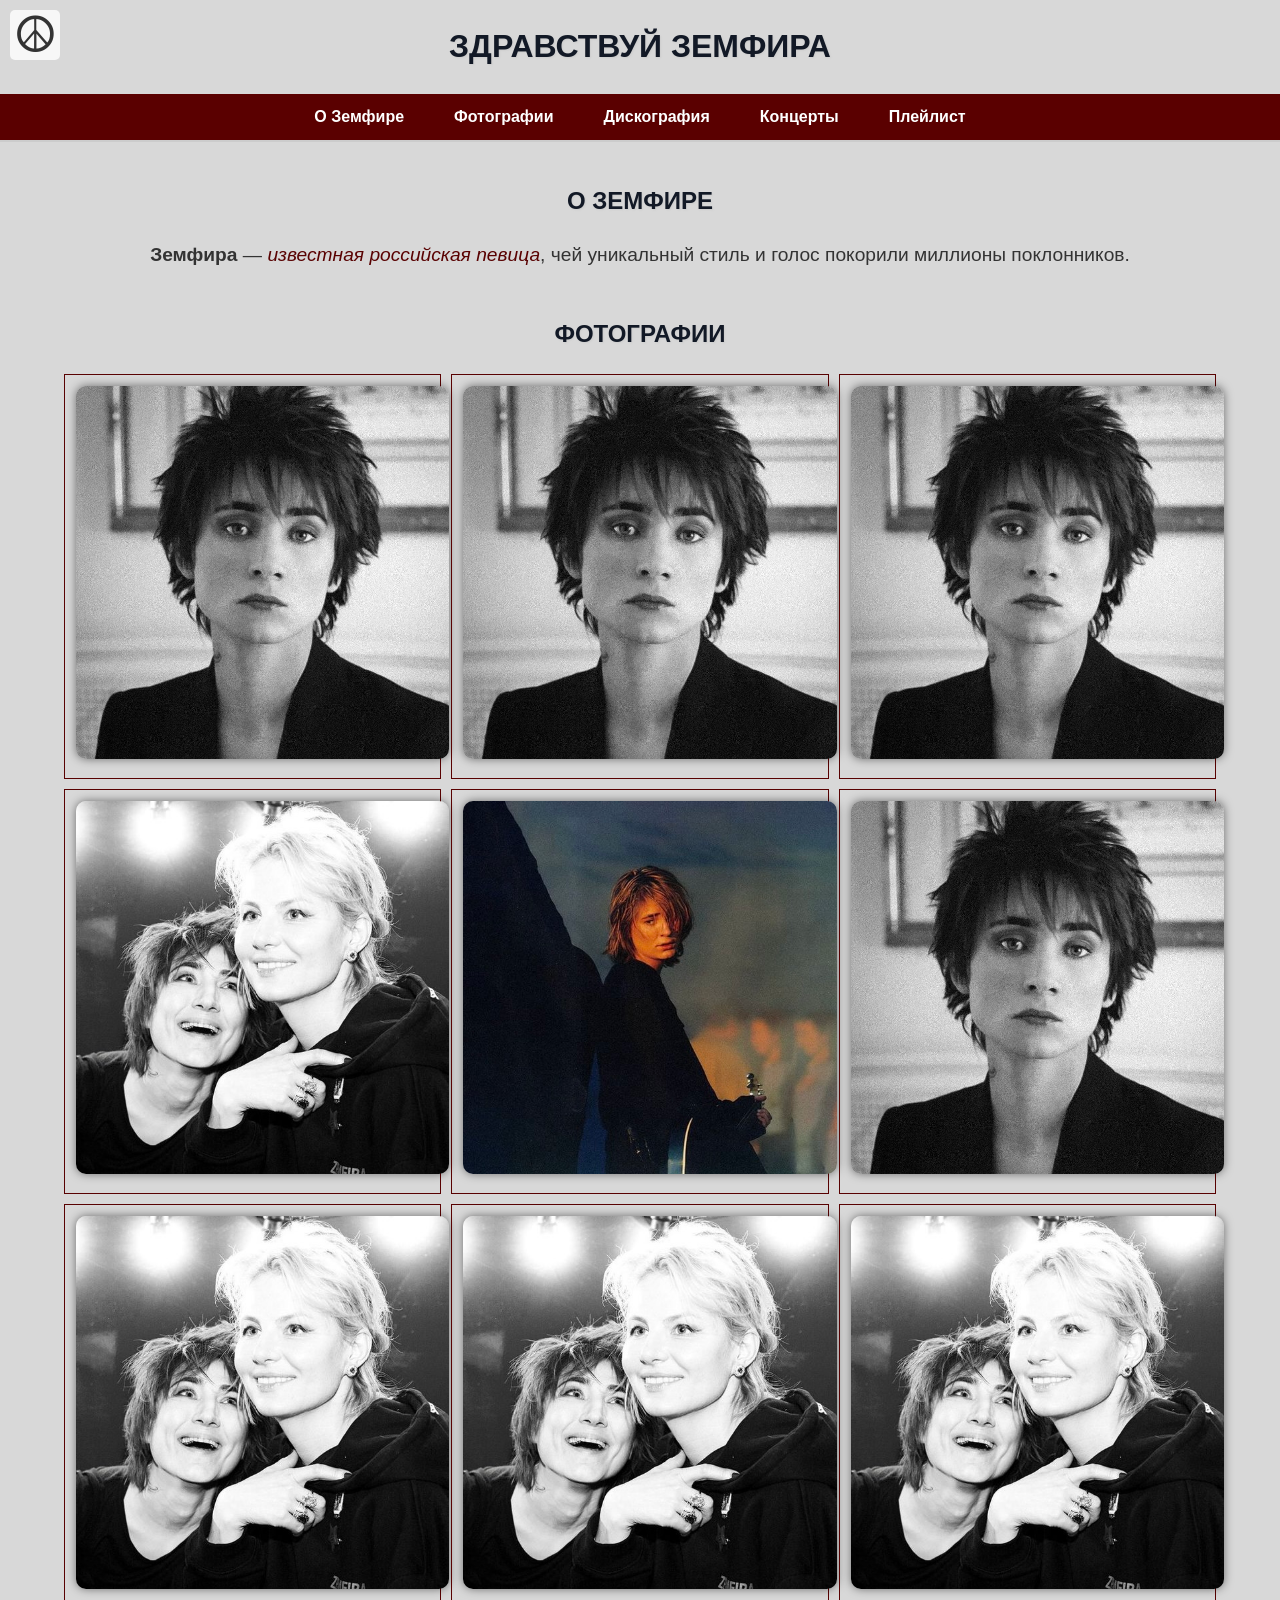
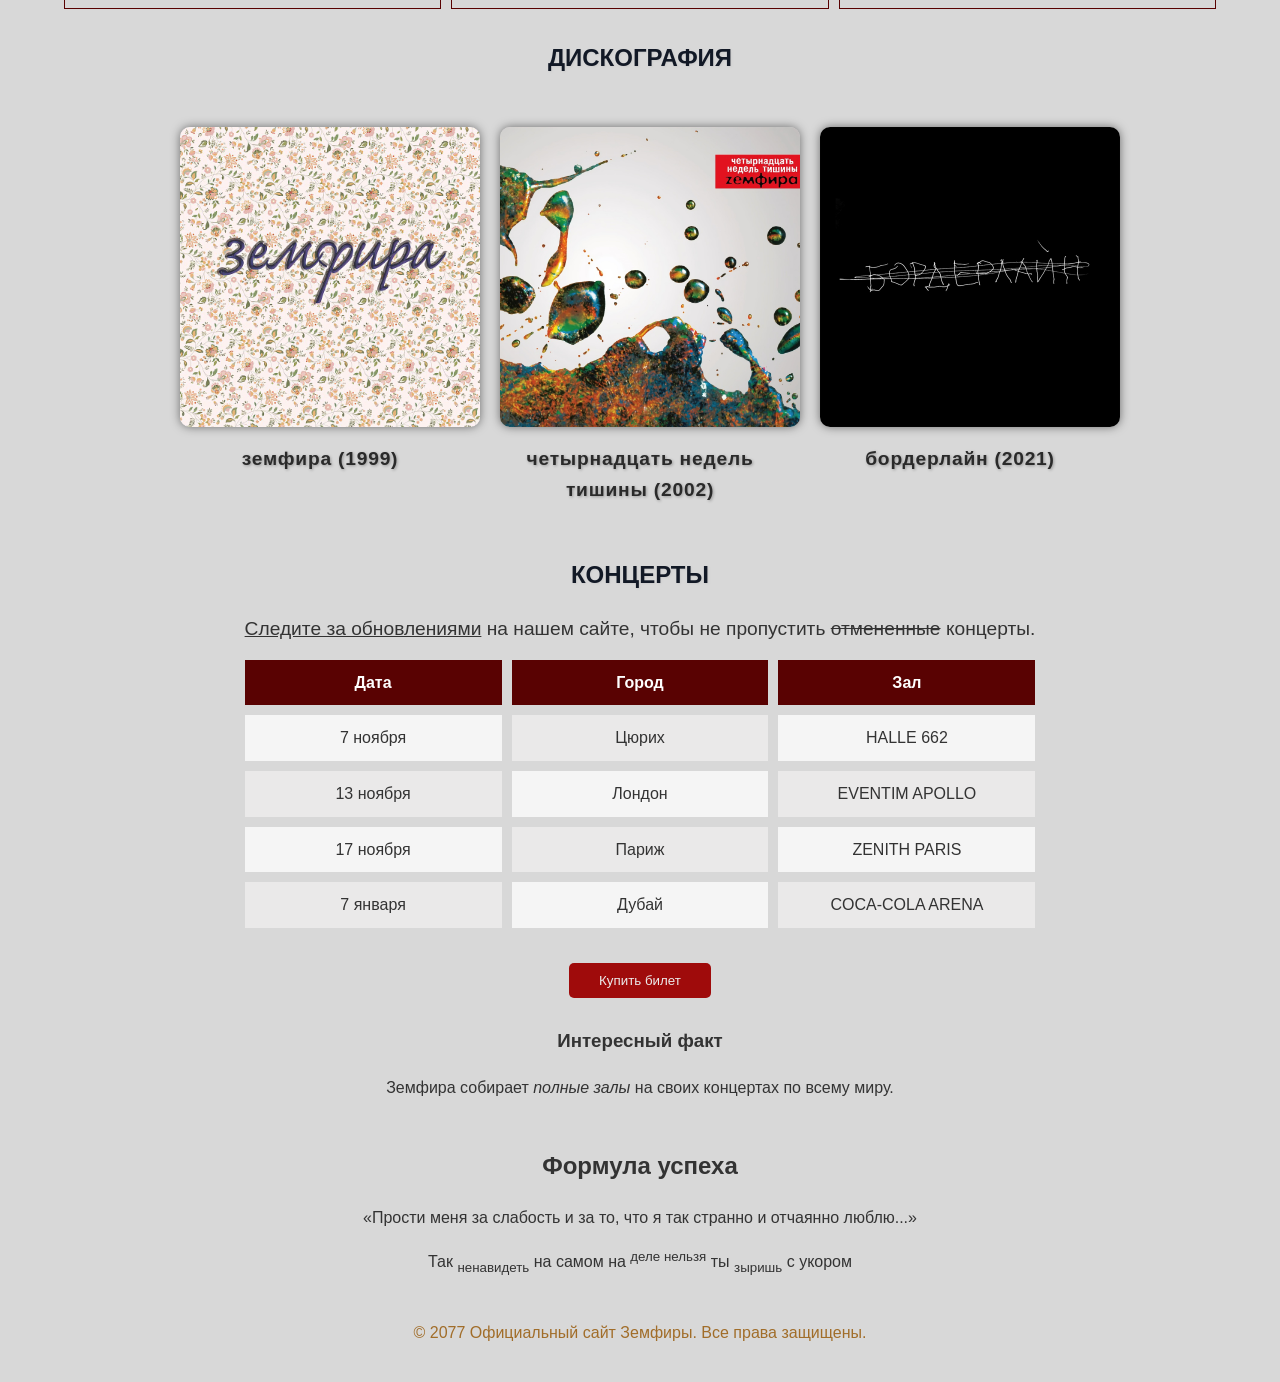
<file: index.html>
<!DOCTYPE html>
<html lang="ru">
<head>
    <meta charset="UTF-8">
    <meta name="viewport" content="width=device-width, initial-scale=1.0">
    <meta name="keywords" content="Земфира, певица, музыка, концерты, альбомы">
    <meta name="description" content="Сайт, посвященный творчеству российской певицы Земфиры">
    <title>Земфира - Официальный сайт</title>
    <link rel="stylesheet" href="styles.css">
</head>

<body>
<div class="fixed-icon">
    &#9774;
</div>

<header class="header">
    <h1 class="main-heading">Здравствуй Земфира</h1>
    <nav class="nav">
        <ul>
            <li class="nav-item"><a class="nav-link" href="#about">О Земфире</a></li>
            <li class="nav-item"><a class="nav-link" href="#photos">Фотографии</a></li>
            <li class="nav-item"><a class="nav-link" href="#music">Дискография</a></li>
            <li class="nav-item"><a class="nav-link" href="#tour">Концерты</a></li>
            <li class="nav-item"><a class="nav-link" href="playlist.html">Плейлист</a></li>
        </ul>
    </nav>
</header>

<main class="main-content grid-container">
    <section id="about" class="section grid-item">
        <h2 class="sub-heading">О Земфире</h2>
        <p class="paragraph"><strong class="capitalize">Земфира</strong> — <em class="emphasis">известная российская
            певица</em>, чей уникальный стиль и голос покорили миллионы поклонников.</p>
    </section>

    <section id="photos" class="photo-section grid-item">
        <h2 class="sub-heading">Фотографии</h2>
        <div class="photo-gallery">
            <div class="photo-card medium">
                <img src="images/2.jpg" alt="Фото Земфиры 1" class="image">
            </div>
            <div class="photo-card medium">
                <img src="images/2.jpg" alt="Фото Земфиры 2" class="image">
            </div>
            <div class="photo-card medium">
                <img src="images/2.jpg" alt="Фото Земфиры 3" class="image">
            </div>
        </div>
    </section>

    <section class="grid-item">
        <div class="photo-gallery">
            <div class="photo-card medium">
                <img src="images/1.jpg" alt="Фото Земфиры 1" class="image">
            </div>
            <div class="photo-card large">
                <img src="images/3.jpg" alt="Фото Земфиры 3" class="image">
            </div>
            <div class="photo-card medium">
                <img src="images/2.jpg" alt="Фото Земфиры 2" class="image">
            </div>
        </div>
    </section>

    <section class="grid-item">
        <div class="photo-gallery">
            <div class="photo-card medium">
                <img src="images/1.jpg" alt="Фото Земфиры 1" class="image">
            </div>
            <div class="photo-card large">
                <img src="images/1.jpg" alt="Фото Земфиры 2" class="image">
            </div>
            <div class="photo-card medium">
                <img src="images/1.jpg" alt="Фото Земфиры 3" class="image">
            </div>
        </div>
    </section>

    <section id="music" class="section grid-item">
        <h2 class="sub-heading">Дискография</h2>
        <div class="album-gallery">
            <div class="album-card">
                <img src="images/a1.jpg" alt="Обложка альбома 1" class="image">
                <span class="album-title">Земфира (1999)</span>
            </div>
            <div class="album-card">
                <img src="images/a2.jpg" alt="Обложка альбома 2" class="image">
                <span class="album-title">Четырнадцать недель тишины (2002)</span>
            </div>
            <div class="album-card">
                <img src="images/a3.jpg" alt="Обложка альбома 3" class="image">
                <span class="album-title">бордерлайн (2021)</span>
            </div>
        </div>
    </section>

    <section id="tour" class="section center-content grid-item">
        <h2 class="sub-heading">Концерты</h2>
        <p class="paragraph">
            <ins>Следите за обновлениями</ins>
            на нашем сайте, чтобы не пропустить
            <del>отмененные</del>
            концерты.
        </p>
        <div class="responsive-table">
            <div class="table-header">Дата</div>
            <div class="table-header">Город</div>
            <div class="table-header">Зал</div>

            <div class="table-row">7 ноября</div>
            <div class="table-row">Цюрих</div>
            <div class="table-row">HALLE 662</div>

            <div class="table-row">13 ноября</div>
            <div class="table-row">Лондон</div>
            <div class="table-row">EVENTIM APOLLO</div>

            <div class="table-row">17 ноября</div>
            <div class="table-row">Париж</div>
            <div class="table-row">ZENITH PARIS</div>

            <div class="table-row">7 января</div>
            <div class="table-row">Дубай</div>
            <div class="table-row">COCA-COLA ARENA</div>
        </div>
        <button onclick="window.location.href='buy-ticket.html';" class="buy-ticket-btn">
            Купить билет
        </button>

    </section>
    <aside class="center-content grid-item">
        <h3>Интересный факт</h3>
        <p>Земфира собирает <em>полные залы</em> на своих концертах по всему миру.</p>
    </aside>

    <section id="quote" class="section center-content grid-item">
        <h2>Формула успеха</h2>
        <blockquote>«Прости меня за слабость и за то, что я так странно и отчаянно люблю...»</blockquote>
        <p>Так <sub>ненавидеть</sub> на самом на <sup>деле нельзя</sup> ты <sub>зыришь</sub> с укором</p>
    </section>

    <footer class="center-content grid-item">
        <p>&copy; 2077 Официальный сайт Земфиры. Все права защищены.</p>
    </footer>

</main>
</body>
</file>
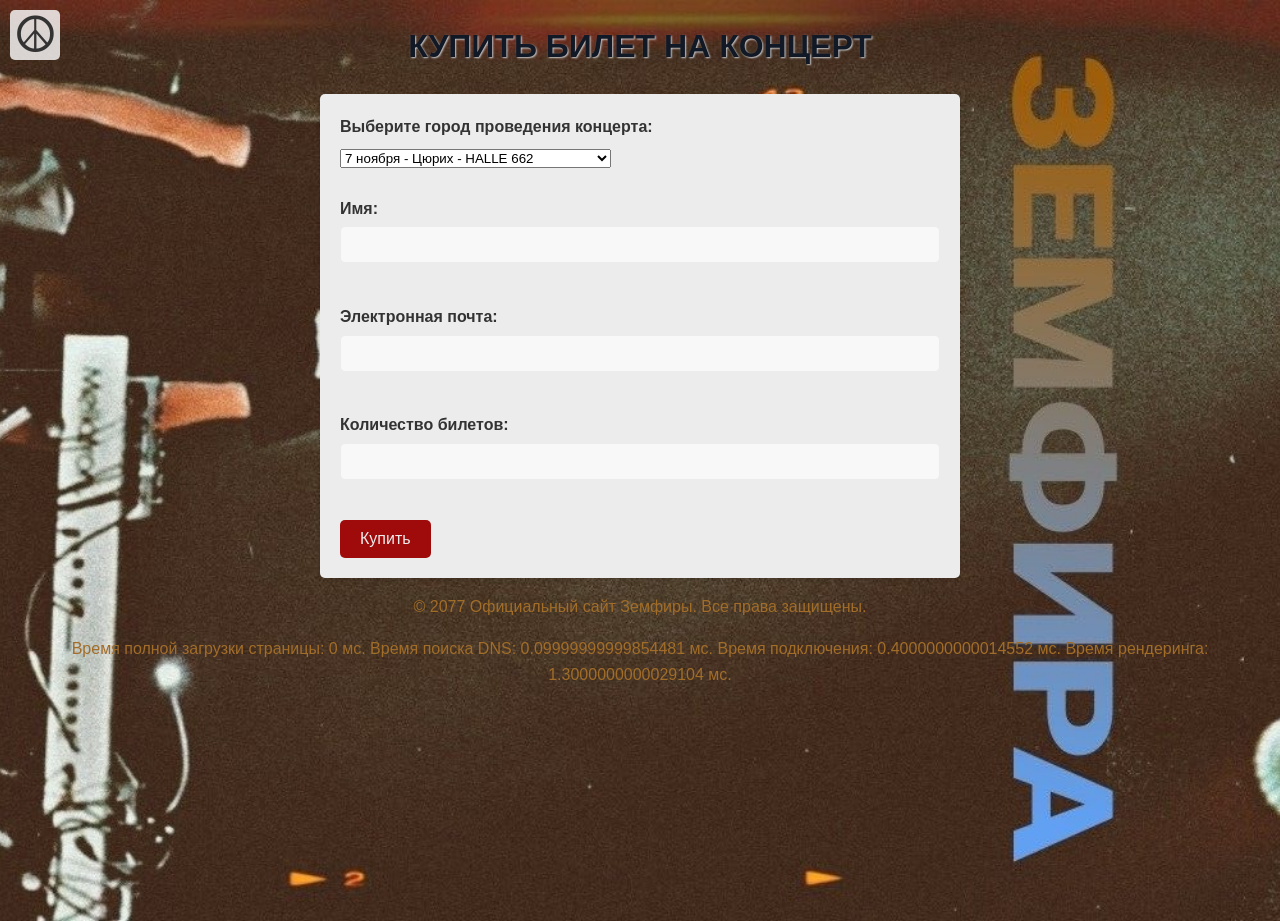
<file: buy-ticket.html>
<!DOCTYPE html>
<html lang="ru">
<head>
    <meta charset="UTF-8">
    <meta name="viewport" content="width=device-width, initial-scale=1.0">
    <title>Покупка билета</title>
    <link rel="stylesheet" href="styles.css">
</head>
<body class="ticket-page">
<div class="fixed-icon">
    &#9774;
</div>

<main>
    <h1 class="main-heading">Купить билет на концерт</h1>
    <form id="ticketForm">

        <label for="city">Выберите город проведения концерта:</label>
        <select id="city" name="city" required>
            <option value="Цюрих">7 ноября - Цюрих - HALLE 662</option>
            <option value="Лондон">13 ноября - Лондон - EVENTIM APOLLO</option>
            <option value="Париж">17 ноября - Париж - ZENITH PARIS</option>
            <option value="Дубай">7 января - Дубай - COCA-COLA ARENA</option>
        </select><br><br>

        <label for="name">Имя:</label>
        <input type="text" id="name" name="name" required><br><br>

        <label for="email">Электронная почта:</label>
        <input type="email" id="email" name="email" required><br><br>

        <label for="ticketCount">Количество билетов:</label>
        <input type="number" id="ticketCount" name="ticketCount" min="1" required><br><br>

        <button type="submit">Купить</button>
    </form>

    <p id="confirmationMessage" style="display:none;"></p>
</main>

<footer class="center-content grid-item">
    <p>&copy; 2077 Официальный сайт Земфиры. Все права защищены.</p>
    <div id="performanceStats">Загрузка данных...</div>
</footer>

<script src="script.js"></script>

<script>
    (function() {
        window.addEventListener('load', function() {
            const [navigationEntry] = performance.getEntriesByType('navigation');

            const pageLoadTime = navigationEntry.loadEventEnd - navigationEntry.startTime;
            const dnsTime = navigationEntry.domainLookupEnd - navigationEntry.domainLookupStart;
            const connectTime = navigationEntry.connectEnd - navigationEntry.connectStart;
            const renderTime = navigationEntry.domComplete - navigationEntry.domInteractive;

            const statsText = `Время полной загрузки страницы: ${pageLoadTime} мс. ` +
                `Время поиска DNS: ${dnsTime} мс. ` +
                `Время подключения: ${connectTime} мс. ` +
                `Время рендеринга: ${renderTime} мс.`;

            const footerElement = document.getElementById('performanceStats');
            footerElement.textContent = statsText;
        });
    })();
</script>

</body>
</html>
</file>
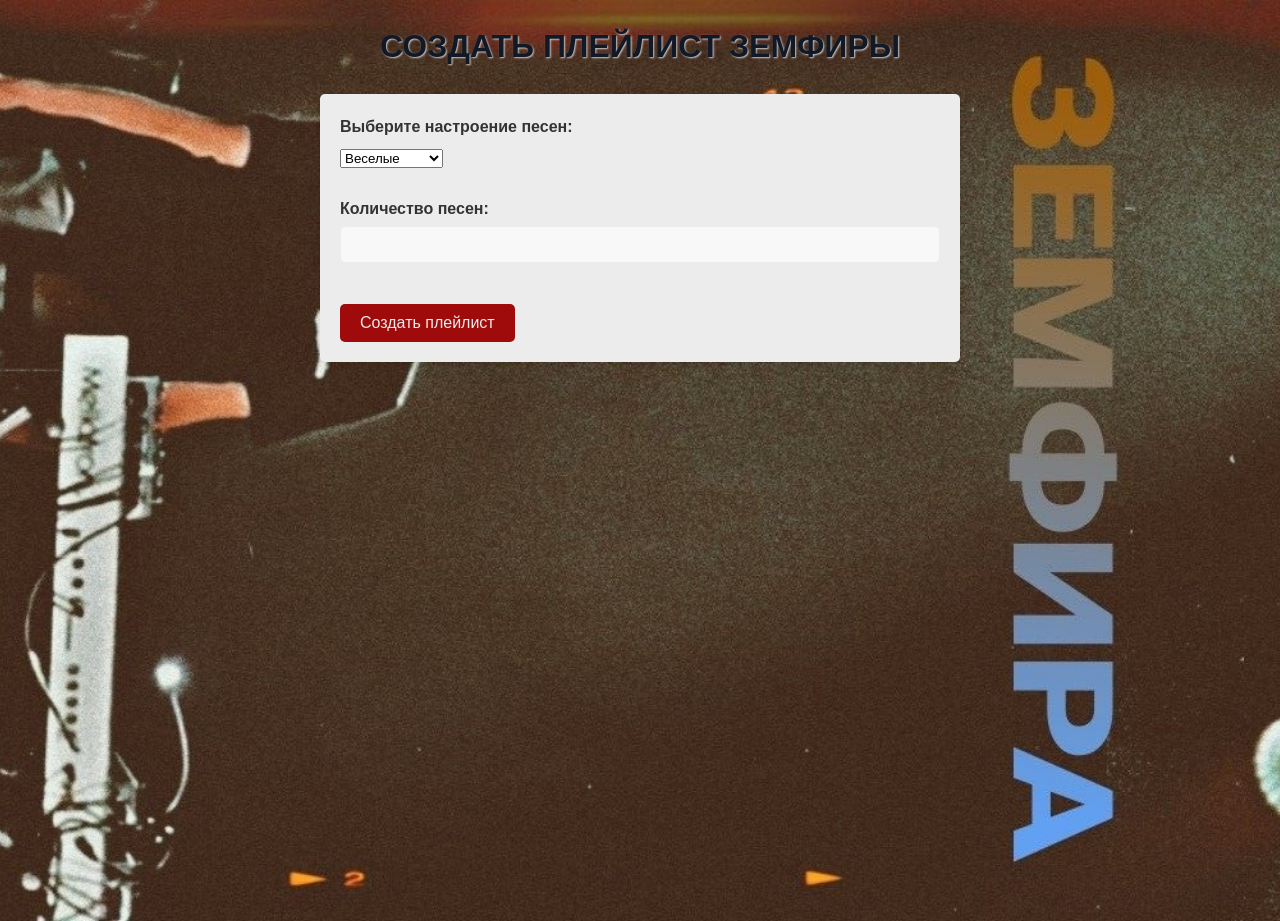
<file: playlist.html>
<!DOCTYPE html>
<html lang="ru">
<head>
    <meta charset="UTF-8">
    <meta name="viewport" content="width=device-width, initial-scale=1.0">
    <title>Генератор плейлиста Земфиры</title>
    <!-- Подключаем CSS файл -->
    <link rel="stylesheet" href="styles.css">
</head>
<body class="ticket-page">

<main>
    <h1 class="main-heading">Создать плейлист Земфиры</h1>
    <form id="playlistForm" class="playlist-form">
        <label for="mood" class="form-label">Выберите настроение песен:</label>
        <select id="mood" name="mood" required class="form-select">
            <option value="веселые">Веселые</option>
            <option value="грустные">Грустные</option>
            <option value="спокойные">Спокойные</option>
            <option value="влюбленные">Влюбленные</option>
        </select>
        <br><br>
        <label for="count" class="form-label">Количество песен:</label>
        <input type="number" id="count" name="count" min="1" max="5" required class="form-input">
        <br><br>
        <button type="submit" class="form-button">Создать плейлист</button>
    </form>
    <div id="resultContainer"></div>
</main>


<script src="playlist_script.js"></script>
</body>
</html>
</file>
<file: styles.css>
body {
    font-family: 'Arial', sans-serif;
    line-height: 1.6;
    color: #333;
    background-color: #D8D8D8;
    margin: 0;
    padding: 0;
}

.fixed-icon {
    position: fixed;
    top: 10px;
    left: 10px;
    font-size: 50px;
    background-color: rgba(255, 255, 255, 0.8);
    padding: 5px;
    border-radius: 5px;
    z-index: 1000;
    width: 40px;
    height: 40px;
    display: flex;
    justify-content: center;
    align-items: center;
}

.header {
    width: 100%;
    box-sizing: border-box;
}

body.ticket-page {
    background-image: url('images/4.jpg');
    background-size: cover;        /* Фоновое изображение покрывает всю область */
    background-repeat: no-repeat;  /* Отключаем повторение изображения */
    background-position: center;   /* Центрируем изображение */
    height: 100vh;                 /* Устанавливаем высоту 100% от высоты окна */
    margin: 0;                     /* Убираем отступы для полного покрытия */
}

.grid-container {
    display: grid;
    grid-template-columns: repeat(12, 1fr);
    gap: 10px;
    width: 90%;
    max-width: 1200px;
    margin: 0 auto;
    padding: 20px;
}

.grid-item {
    grid-column: span 12;
}

.header, .section, .main-heading, .sub-heading {
    text-align: center;
}

.main-heading, .sub-heading {
    color: #121926;
    text-transform: uppercase;
    text-shadow: 1px 1px 2px #ccc;
}

/* Стили навигации */
.nav {
    background-color: #5A0000;
    padding: 10px;
}

.nav-item {
    display: inline;
    margin-right: 20px;
}

.nav-link {
    color: white;
    text-decoration: none;
    font-weight: bold;
    padding: 5px 10px;
}

/* Стили галерей */
.photo-gallery {
    display: grid;
    grid-template-columns: repeat(3, 1fr);
    gap: 10px;
}

.photo-card {
    border: 1px solid #590202;
    padding: 1px;
    max-width: 100%;
}

.image {
    width: 100%;
    height: auto;
    border-radius: 10px;
    box-shadow: 0 0 10px rgba(0, 0, 0, 0.5);
    margin: 10px;
}

.paragraph {
    font-size: 1.2em;
    margin-bottom: 15px;
}

.capitalize {
    text-transform: capitalize;
}

.emphasis {
    font-style: italic;
    color: #590202;
}

.album-gallery {
    display: flex;
    flex-wrap: wrap;
    justify-content: center;
    gap: 20px;
    max-width: 1200px;
    margin: 0 auto;
    padding: 20px;
}

.album-card {
    text-align: center;
    flex: 1 0 45%;
    max-width: 300px;
}

.album-title {
    font-size: 1.2em;
    font-weight: bold;
    color: #2a2a2a;
    text-transform: lowercase;
    text-shadow: 1px 1px 3px rgba(0, 0, 0, 0.3);
    letter-spacing: 0.8px;
}

.center-content {
    text-align: center;
    margin: 0 auto;
}

.responsive-table {
    display: grid;
    grid-template-columns: repeat(3, 1fr);
    gap: 10px;
    width: 100%;
    max-width: 800px;
    margin: 0 auto;
}

.table-header {
    background-color: #590202;
    color: white;
    text-align: center;
    padding: 10px;
    font-weight: bold;
}

.table-row {
    padding: 10px;
    background-color: #f5f5f5;
}

.table-row:nth-child(odd) {
    background-color: #eae9e9;
}

.buy-ticket-btn {
    margin-top: 35px;
    background-color: #9f0b0b;
    color: #ececec;
    border: none;
    padding: 10px 30px;
    border-radius: 5px;
    cursor: pointer;
    transition: background-color 0.3s ease;
}

.buy-ticket-btn:hover {
    background-color: #dc0606;
}

table {
    width: 50%;
    margin: 20px auto; /* Центрируем таблицу по горизонтали */
    border-collapse: collapse;
    font-size: 15px;
    text-align: left;
    border-radius: 8px; /* Закругляем углы таблицы */
    overflow: hidden;  /* Чтобы углы работали в некоторых браузерах */
}

th, td {
    padding: 12px;
    border-bottom: 1px solid #ddd;
    background-color: #ffffff; /* Устанавливаем белый цвет для всех ячеек */
}

tr:last-child td {
    border-bottom: none; /* Убираем нижнюю границу для ячеек последней строки */
}

th {
    background-color: #f4f4f4; /* Слегка серый для заголовков */
}

/* Стили для формы покупки билета */
form {
    background-color: #ececec;
    padding: 20px;
    border-radius: 5px;
    box-shadow: 0 2px 5px rgba(0, 0, 0, 0.1);
    max-width: 600px;
    margin: 0 auto;
}

form label {
    display: block;
    margin-bottom: 5px;
    font-weight: bold;
}

form input[type="text"],
form input[type="email"],
form input[type="number"] {
    width: 100%;
    padding: 10px;
    margin-bottom: 15px;
    border-radius: 5px;
    border: 1px solid #ececec;
    box-sizing: border-box;
    color: #333;
    background-color: #f8f8f8;

}

form button {
    display: inline-block;
    background-color: #9f0b0b;
    color: #ececec;
    border: none;
    padding: 10px 20px;
    border-radius: 5px;
    cursor: pointer;
    transition: background-color 0.3s ease;
    font-size: 1em;
}

form button:hover {
    background-color: #dc0606;
}

footer {
    color: #a16d29;
}

.nav {
    border-bottom: 2px solid #ccc;
}

.nav ul {
    list-style-type: none;
    padding: 0;
    margin: 0;
    display: flex;
    justify-content: center;
}

.nav-item {
    margin: 0 15px;
}

.nav-link {
    padding: 10px;
    transition: background-color 0.3s, color 0.3s, border-radius 0.3s;
}

.nav-link:hover {
    background-color: #f1f1f1;
    color: #000000;
    border-radius: 5px;
}

@media (max-width: 768px) {
    .grid-container {
        grid-template-columns: repeat(6, 1fr);
    }

    .grid-item {
        grid-column: span 6;
    }

    .photo-gallery {
        grid-template-columns: repeat(3, 1fr);
    }

    .album-gallery {
        flex-direction: column;
        align-items: center;
    }

    .album-card {
        max-width: 100%;
        margin-bottom: 20px;
    }

    .nav ul {
        display: grid;
        grid-template-columns: repeat(2, 1fr);
        gap: 10px;
        justify-items: center;
    }

    .nav-item {
        margin: 0;
    }
    table {
        width: 90%;
        margin: 20px auto; /* Центрируем таблицу по горизонтали */
        border-collapse: collapse;
        font-size: 15px;
        text-align: left;
        border-radius: 8px; /* Закругляем углы таблицы */
        overflow: hidden;  /* Чтобы углы работали в некоторых браузерах */
    }
    /*body.ticket-page {*/
    /*    background-image: url('images/4.jpg');*/
    /*    background-size: cover;*/
    /*}*/
}

@media (max-width: 480px) {
    .photo-gallery {
        grid-template-columns: repeat(3, 1fr);
    }

    .album-gallery {
        flex-direction: column;
        align-items: center;
    }

    .album-card {
        max-width: 100%;
        margin-bottom: 20px;
    }
    .nav ul {
        display: grid;
        grid-template-columns: repeat(2, 1fr);
        gap: 10px;
        justify-items: center;
    }

    .nav-item {
        margin: 0;
    }
}
</file>
